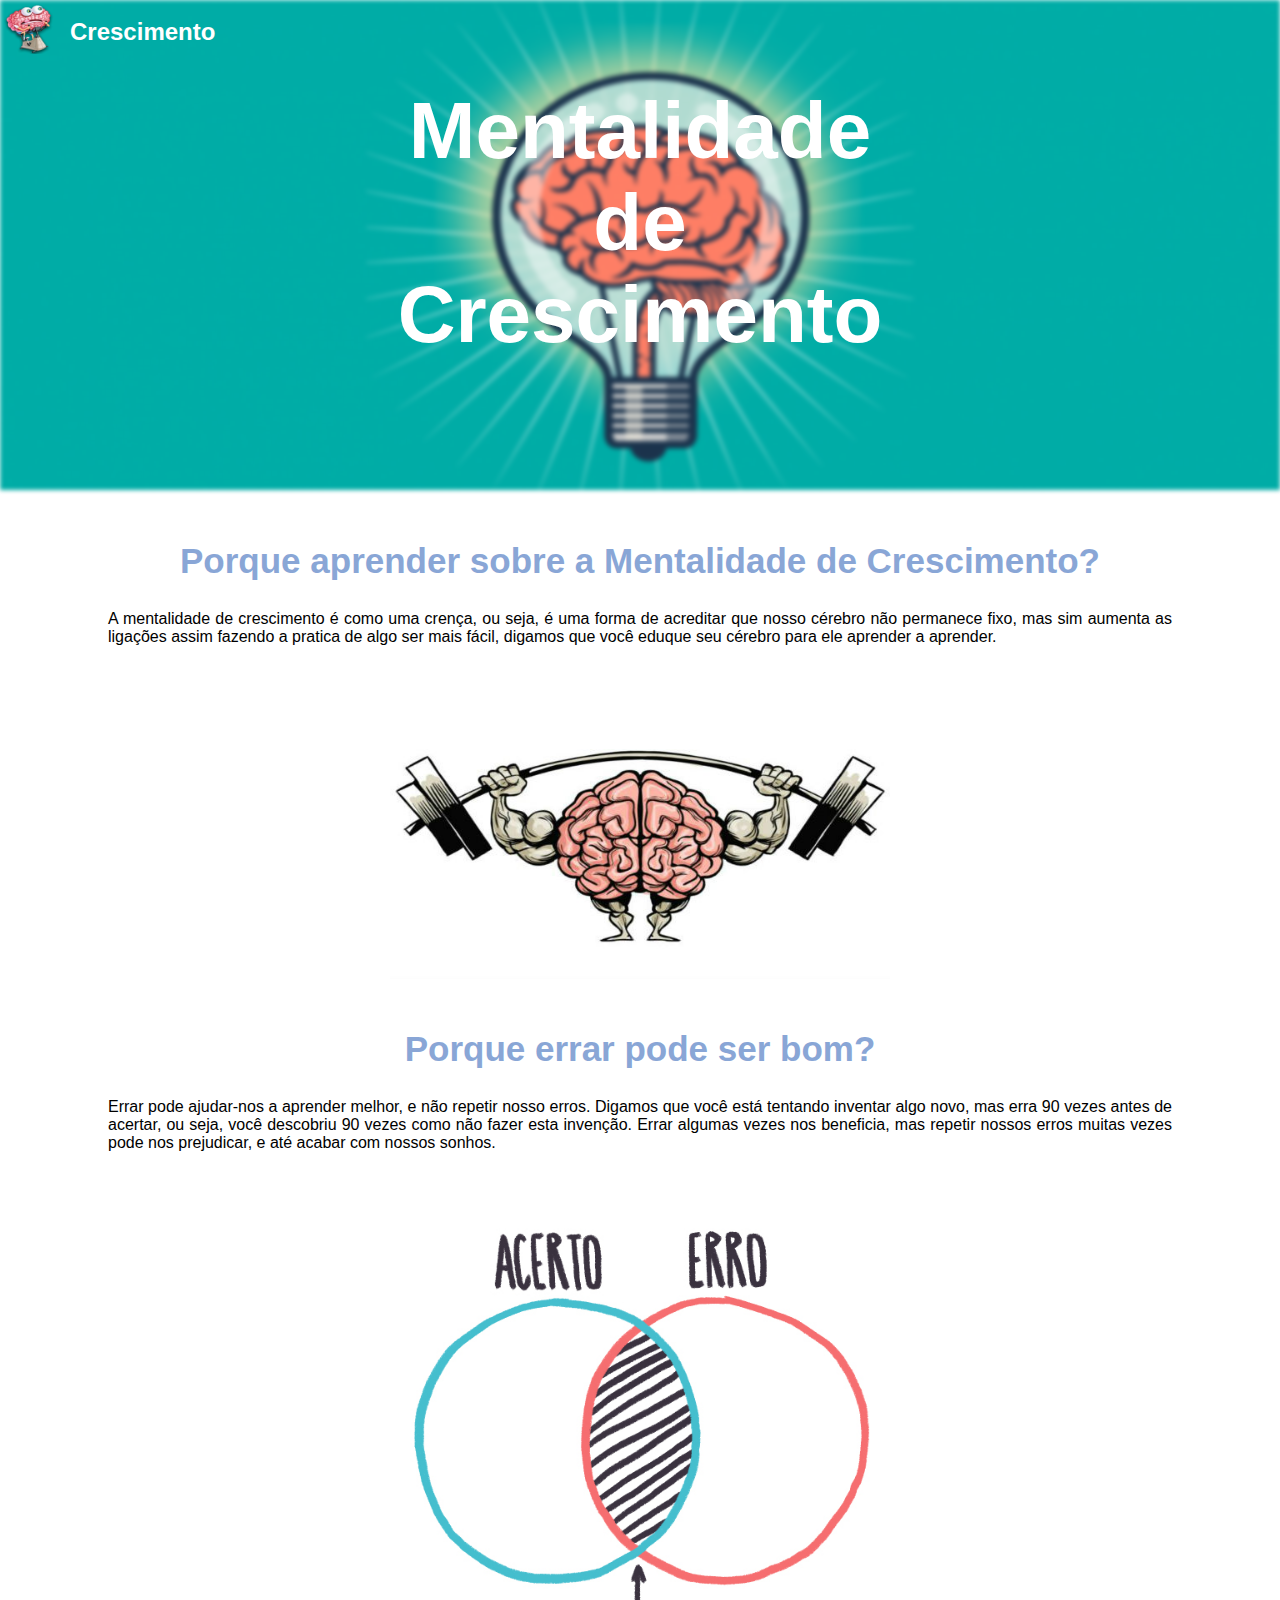
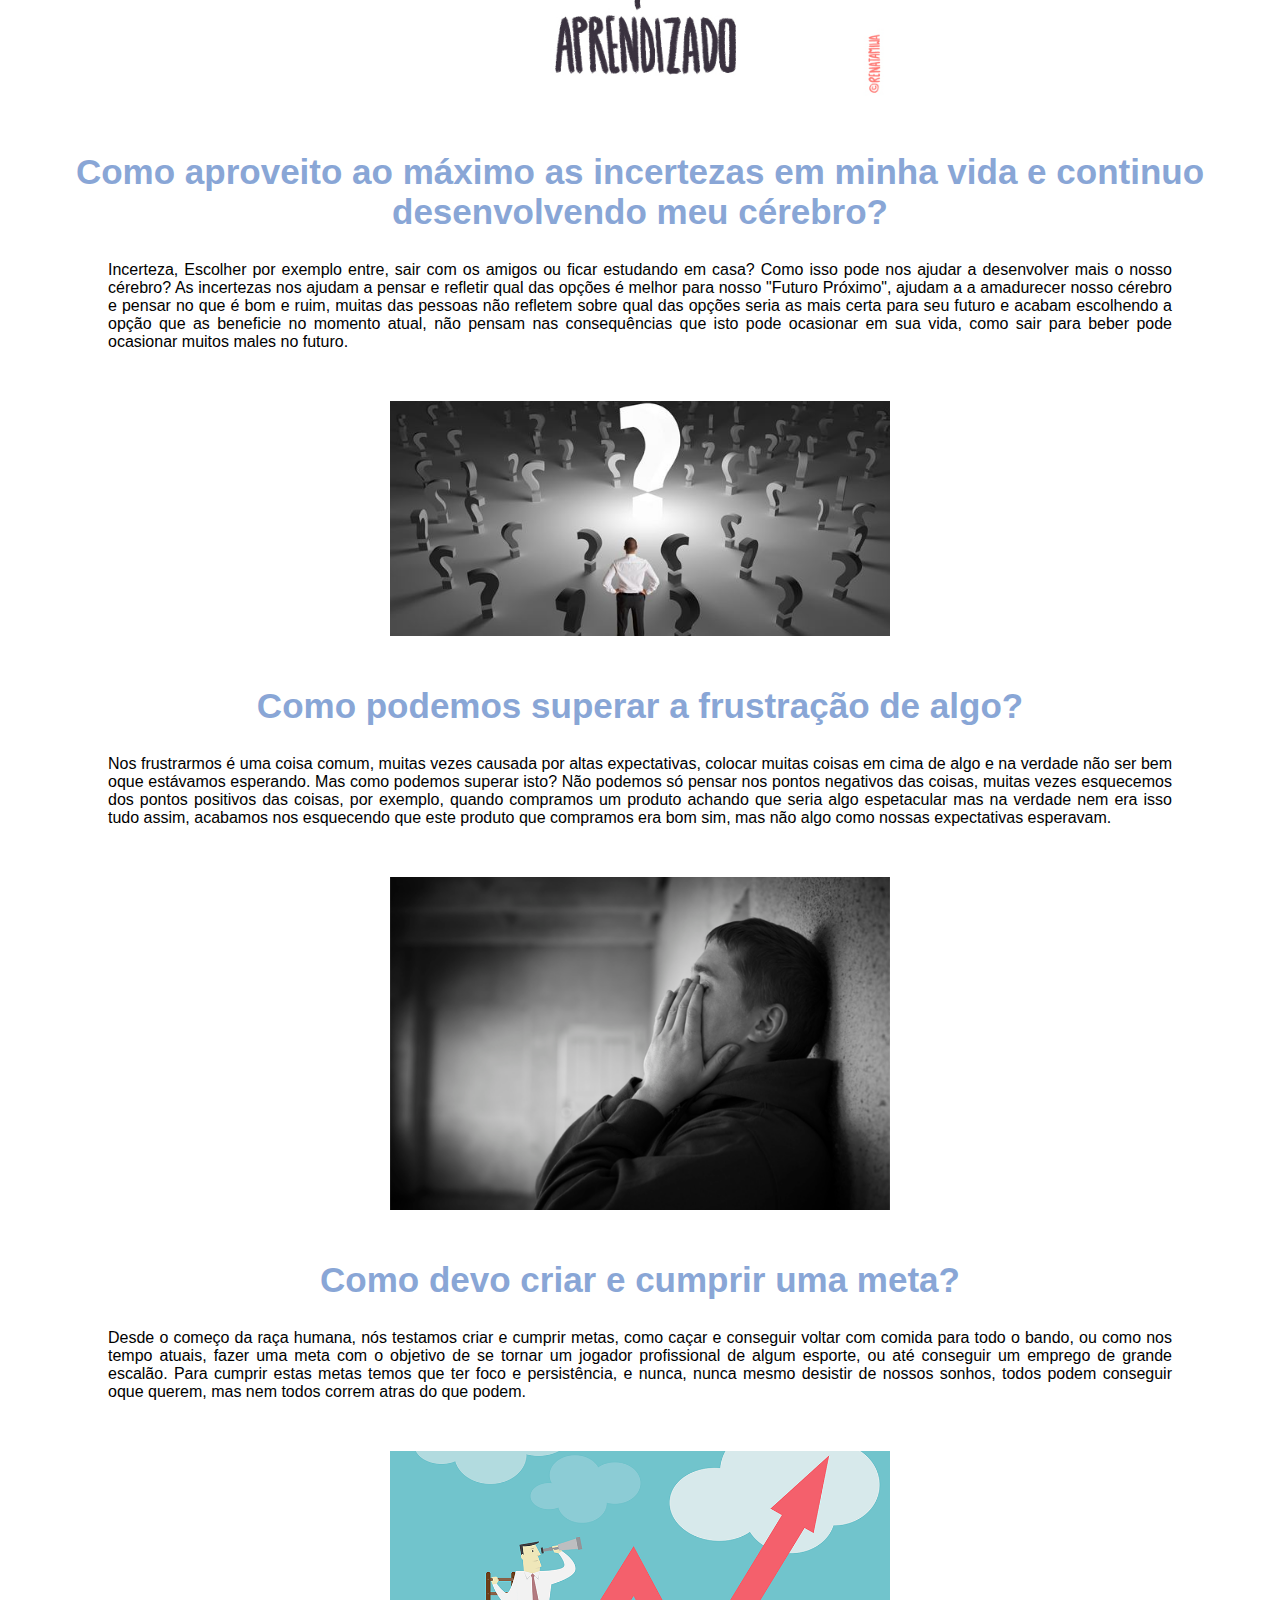
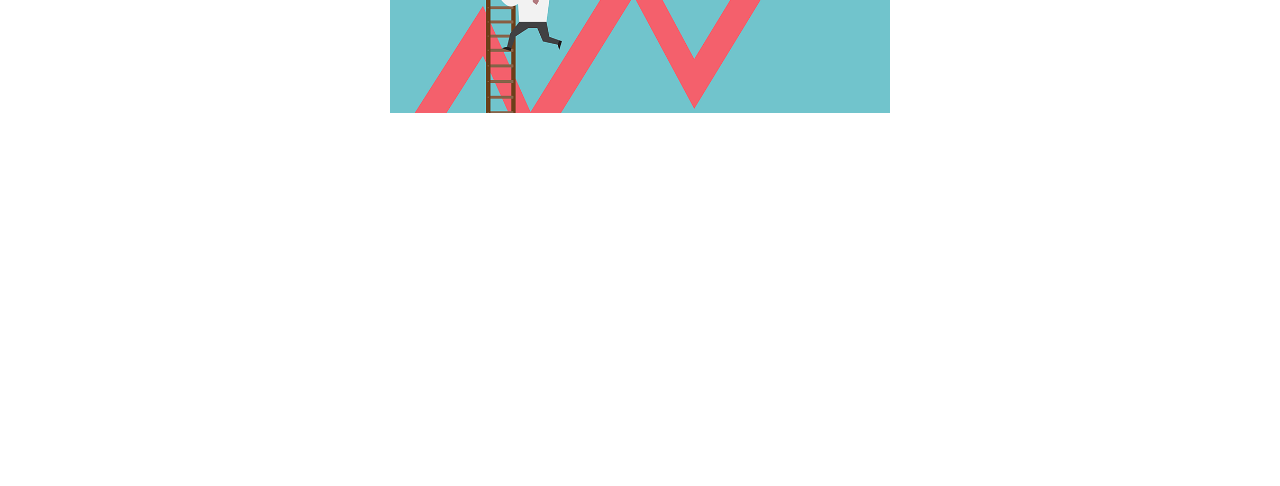
<file: index.html>
<!DOCTYPE html>
<html lang="pt-BR">
<head>
	<meta charset="utf-8">
	<title>Aula Khan Academy</title>
	<link rel="stylesheet" type="text/css" href="css/estilo.css">
</head>
<body>

	<img id="icon" src="imagens/malhando.png" alt="Cerebro Andando de Bicicleta">
	<p id="ladoicon">Crescimento</p>

	<img class="fundo" src="imagens/fatos.png" alt="fatos">

	<div class="titulo">
	<h1>Mentalidade<br>de<br>Crescimento</h1>
	</div>

	<h2 class="margentop">Porque aprender sobre a Mentalidade de Crescimento?</h2>
	<p>A mentalidade de crescimento é como uma crença, ou seja, é uma forma de acreditar que nosso cérebro não permanece fixo, mas sim aumenta as ligações assim fazendo a pratica de algo ser mais fácil, digamos que você eduque seu cérebro para ele aprender a aprender.</p>
	<img class="img1" src="imagens/cerebro.jpg" alt="cerebro malhando">

	<h2>Porque errar pode ser bom?</h2>
	<p>Errar pode ajudar-nos a aprender melhor, e não repetir nosso erros. Digamos que você está tentando inventar algo novo, mas erra 90 vezes antes de acertar, ou seja, você descobriu 90 vezes como não fazer esta invenção. Errar algumas vezes nos beneficia, mas repetir nossos erros muitas vezes pode nos prejudicar, e até acabar com nossos sonhos.</p>
	<img class="img1" src="imagens/errar.jpg">

	<h2>Como aproveito ao máximo as incertezas em minha vida e continuo desenvolvendo meu cérebro?</h2>
	<p>Incerteza, Escolher por exemplo entre, sair com os amigos ou ficar estudando em casa? Como isso pode nos ajudar a desenvolver mais o nosso cérebro? As incertezas nos ajudam a pensar e refletir qual das opções é melhor para nosso "Futuro Próximo", ajudam a a amadurecer nosso cérebro e pensar no que é bom e ruim, muitas das pessoas não refletem sobre qual das opções seria as mais certa para seu futuro e acabam escolhendo a opção que as beneficie no momento atual, não pensam nas consequências que isto pode ocasionar em sua vida, como sair para beber pode ocasionar muitos males no futuro.</p>
	<img class="img1" src="imagens/incerteza.jpg">

	<h2>Como podemos superar a frustração de algo?</h2>
	<p>Nos frustrarmos é uma coisa comum, muitas vezes causada por altas expectativas, colocar muitas coisas em cima de algo e na verdade não ser bem oque estávamos esperando. Mas como podemos superar isto? Não podemos só pensar nos pontos negativos das coisas, muitas vezes esquecemos dos pontos positivos das coisas, por exemplo, quando compramos um produto achando que seria algo espetacular mas na verdade nem era isso tudo assim, acabamos nos esquecendo que este produto que compramos era bom sim, mas não algo como nossas expectativas esperavam.</p>
	<img class="img1" src="imagens/frustracao.png" alt="pessoa frustrada">

	<h2>Como devo criar e cumprir uma meta?</h2>
	<p>Desde o começo da raça humana, nós testamos criar e cumprir metas, como caçar e conseguir voltar com comida para todo o bando, ou como nos tempo atuais, fazer uma meta com o objetivo de se tornar um jogador profissional de algum esporte, ou até conseguir um emprego de grande escalão. Para cumprir estas metas temos que ter foco e persistência, e nunca, nunca mesmo desistir de nossos sonhos, todos podem conseguir oque querem, mas nem todos correm atras do que podem.</p>
	<img class="img1" src="imagens/metas.png" alt="averiguando as metas">

	<iframe width="560" height="315" src="https://www.youtube.com/embed/izpCTPduvvE" frameborder="0" allow="accelerometer; autoplay; encrypted-media; gyroscope; picture-in-picture" allowfullscreen></iframe>

</body>
</html>
</file>
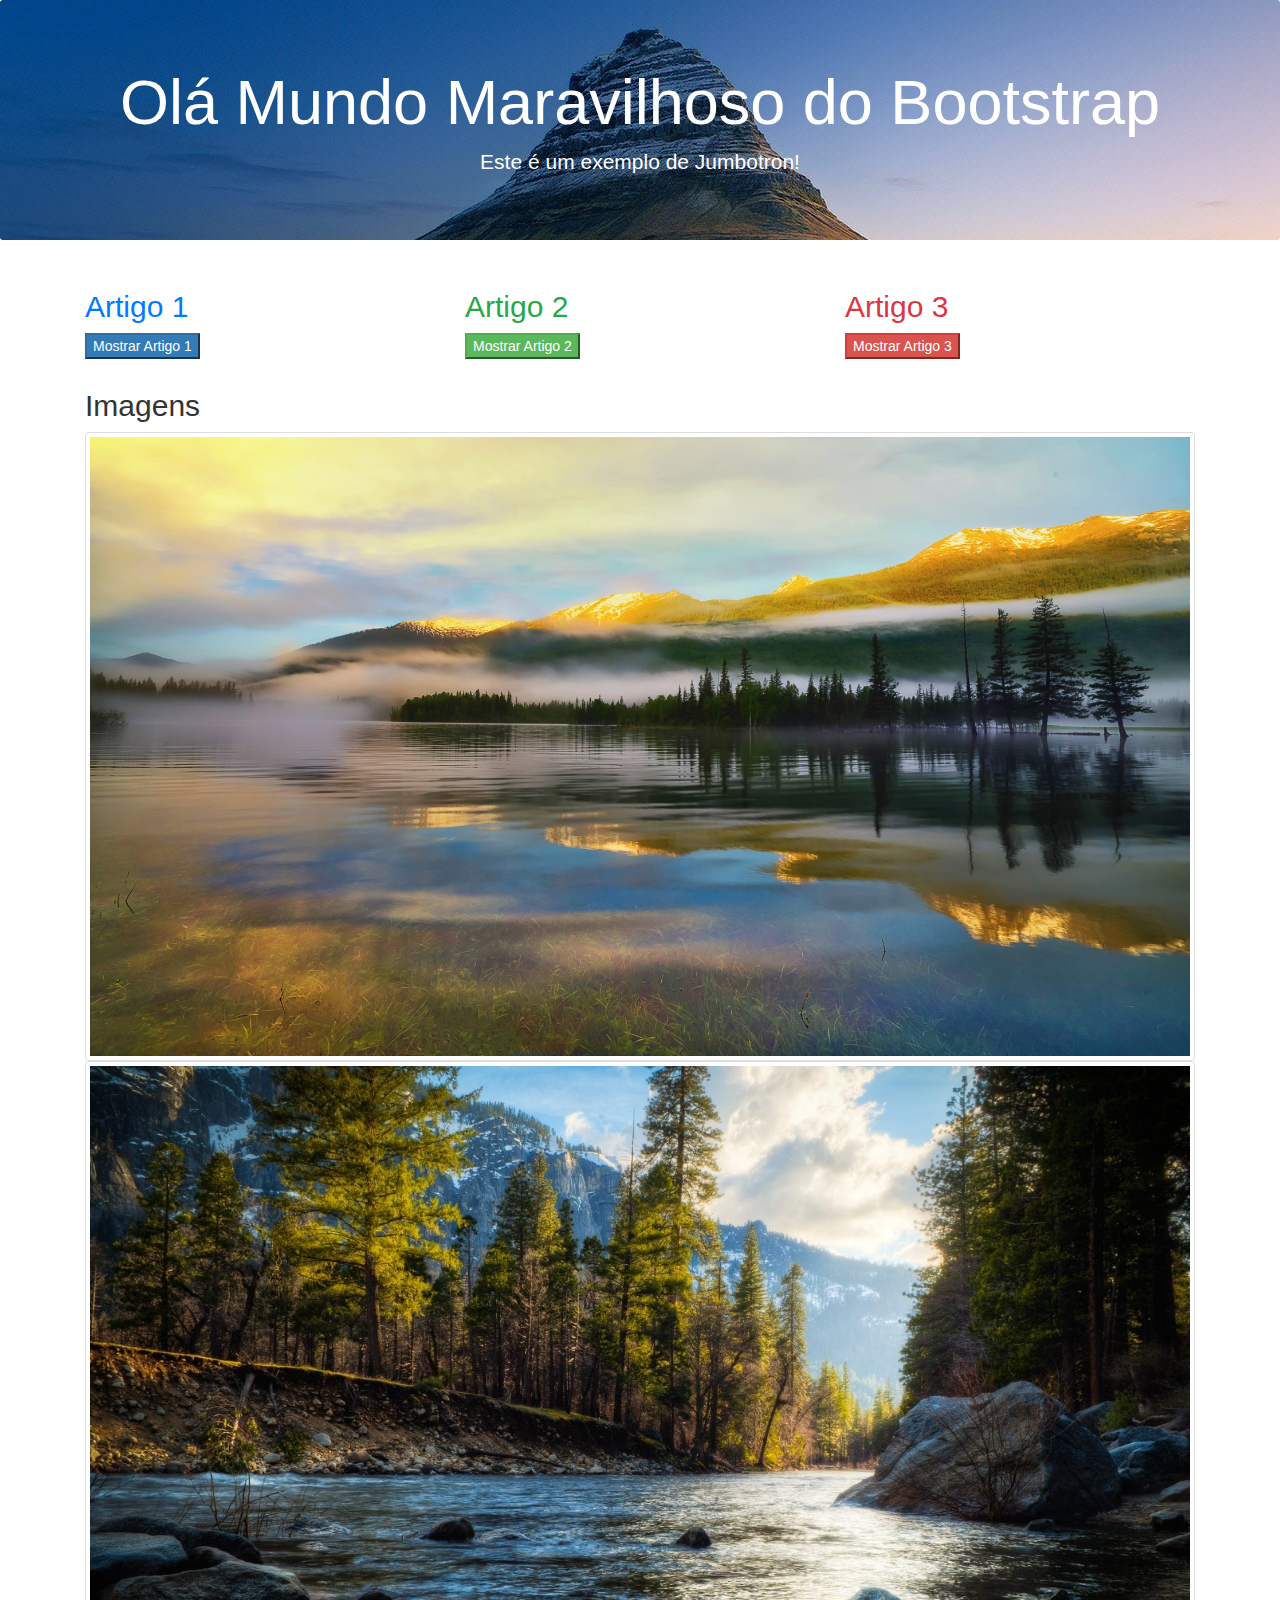
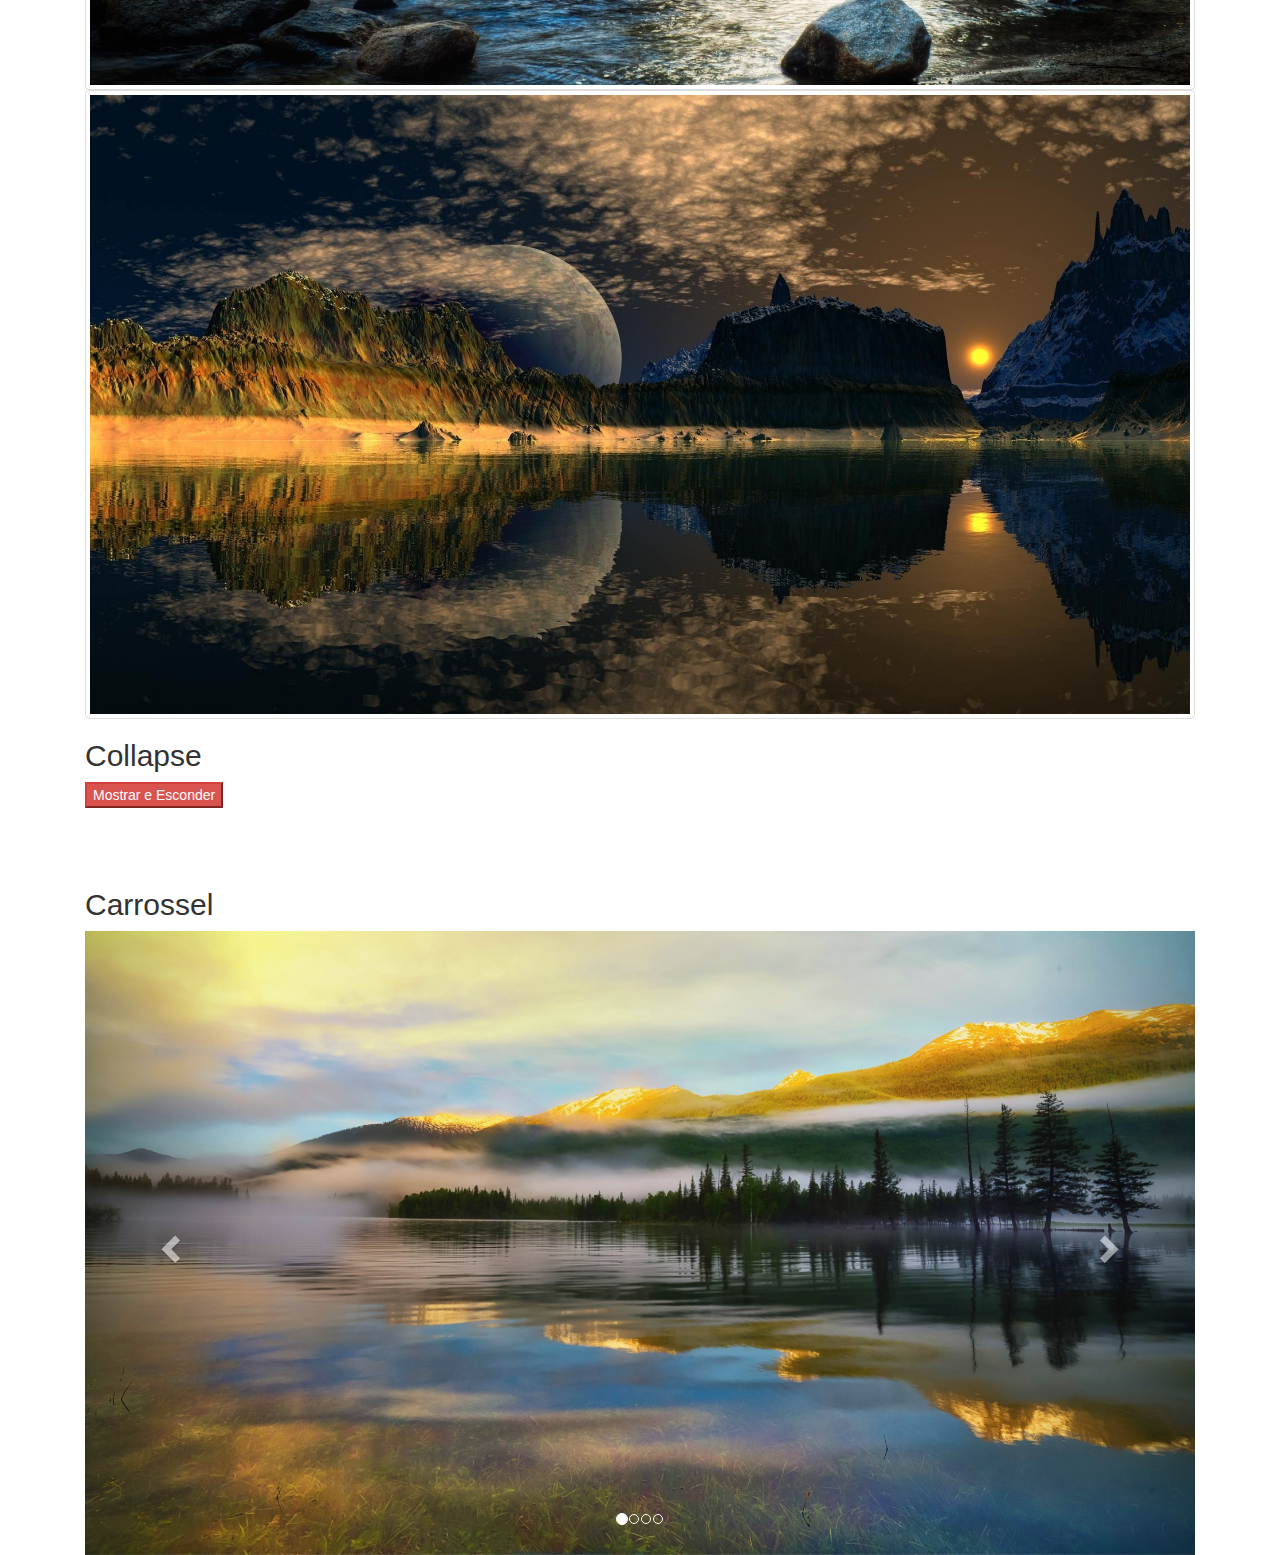
<file: bootartigos/index.html>
<!DOCTYPE html>
<html lang="pt-br">
<head>
	<meta charset="utf-8">
	<meta name="viewport" content="width=device-width, initial-scale=1">
	<title>Resumo Bootstrap</title>
	<!-- Favicon -->
	<link rel="icon" href="imagens/favicon-16x16.png" sizes="16x16" type="image/png">
	<!-- CSS Bootstrap -->
	<link rel="stylesheet" type="text/css" href="css/bootstrap.min.css">
	<link rel="stylesheet" href="https://maxcdn.bootstrapcdn.com/bootstrap/3.4.0/css/bootstrap.min.css">
</head>
<body>
	<!-- Cabeçalho -->
	<header class="jumbotron text-center" style="background: url(imagens/img4.jpg); background-attachment: fixed; color: White;">
	 	<h1>Olá Mundo Maravilhoso do Bootstrap</h1>
	 	<p>Este é um exemplo de Jumbotron!</p>
	</header>

	<!-- Conteúdo Principal -->
	<main class="container">
		<section class="row"><!-- Linha -->
			<article class="col"><!-- Coluna 1 -->
				<h2 class="text-primary">Artigo 1</h2>
				<button data-toggle="collapse" data-target="#art1" class="btn-primary">Mostrar Artigo 1</button>
				<p> </p>
				<div id="art1" class="collapse">
				<p class="bg-primary">Este é o artigo Um!</p>
				<img src="imagens/img1.jpg" class="img-thumbnail">
				</div>
			</article>
			<article class="col"><!-- Coluna 2 -->
				<h2 class="text-success">Artigo 2</h2>
				<button data-toggle="collapse" data-target="#art2" class="btn-success">Mostrar Artigo 2</button>	
				<p> </p>
				<div id="art2" class="collapse">
				<p class="bg-success">Este é o artigo Dois!</p>
				<img src="imagens/img3.jpg" class="img-thumbnail">
				</div>
			</article>
			<article class="col"><!-- Coluna 3 -->
				<h2 class="text-danger">Artigo 3</h2>
				<button data-toggle="collapse" data-target="#art3" class="btn-danger">Mostrar Artigo 3</button>
				<p> </p>
				<div id="art3" class="collapse">
				<p class="bg-danger">Este é o artigo Três!</p>
				<img src="imagens/img2.jpg" class="img-thumbnail">
				</div>
			</article>
		</section>
		<section>
			<h2>Imagens</h2>
			<img src="imagens/img1.jpg" class="img-thumbnail">
			<img src="imagens/img3.jpg" class="img-thumbnail">
			<img src="imagens/img2.jpg" class="img-thumbnail">
		</section>
		<section>
			<h2>Collapse</h2>
			<button data-toggle="collapse" data-target="#dracarys" class="btn-danger">Mostrar e Esconder</button>
			<div id="dracarys" class="collapse" >Este texto aparece e desaparece!</div>
			<br>
			<br>
			<br>
			<br>
		</section>
		
			<h2>Carrossel</h2>
			<div id="myCarousel" class="carousel slide" data-ride="carousel">
  <!-- Indicators -->
  <ol class="carousel-indicators">
    <li data-target="#myCarousel" data-slide-to="0" class="active"></li>
    <li data-target="#myCarousel" data-slide-to="1"></li>
    <li data-target="#myCarousel" data-slide-to="2"></li>
    <li data-target="#myCarousel" data-slide-to="3"></li>
  </ol>

  <!-- Wrapper for slides -->
	<div class="carousel-inner">
	   	<div class="item active">
	      <img src="imagens/img1.jpg">
	    </div>

	    <div class="item">
	      <img src="imagens/img4.jpg">
	    </div>

	    <div class="item">
	      <img src="imagens/img2.jpg">
	    </div>

	    <div class="item">
	      <img src="imagens/img3.jpg">
	    </div>
	  </div>

	  <!-- Left and right controls -->
	  <a class="left carousel-control" href="#myCarousel" data-slide="prev">
	    <span class="glyphicon glyphicon-chevron-left"></span>
	    <span class="sr-only">Previous</span>
	  </a>
	  <a class="right carousel-control" href="#myCarousel" data-slide="next">
	    <span class="glyphicon glyphicon-chevron-right"></span>
	    <span class="sr-only">Next</span>
	  </a>
	</div>	
		
	</main>



<!-- Javascript para o Bootstrap -->
<script src="https://ajax.googleapis.com/ajax/libs/jquery/3.4.0/jquery.min.js"></script>
<script src="https://maxcdn.bootstrapcdn.com/bootstrap/3.4.0/js/bootstrap.min.js"></script>

</body>
</html>
</file>
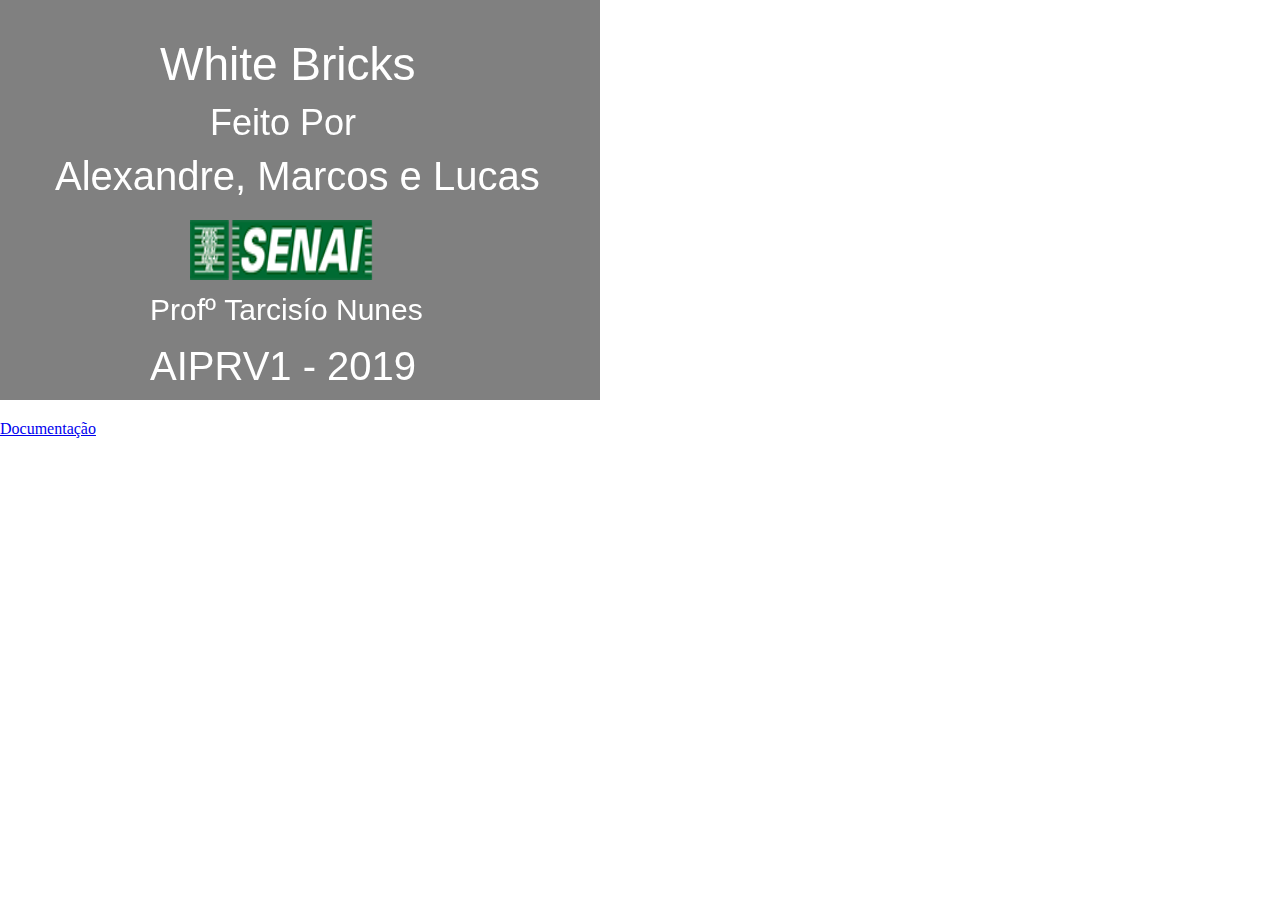
<file: bricks/index.html>
<!DOCTYPE html><html><head>
    <script src="p5.js"></script>
    <script src="p5.dom.min.js"></script>
    <script src="p5.sound.min.js"></script>
    <link rel="stylesheet" type="text/css" href="style.css">
    <meta charset="utf-8">
    <script src="p5.sound.js"></script>

  </head>
  <body>
    
    <script src="sketch.js"></script>
    <script src="p5.collide2d.min.js"></script>
    <script src="colisao.js"></script>
    <script src="chamaVariavel.js"></script>
    <script src="atores.js"></script>
    <script src="movimento.js"></script>
    <script src="ganhador.js"></script>
    <script src="perdedor.js"></script>
    <script src="preload.js"></script>
    <script src="telaInicial.js"></script>
    <script src="jogar.js"></script>
    <script src="musicaFundos.js"></script>
    
    <main>
    <a href="docs.html">Documentação</a>
    </main>

    
  

</body></html>
</file>
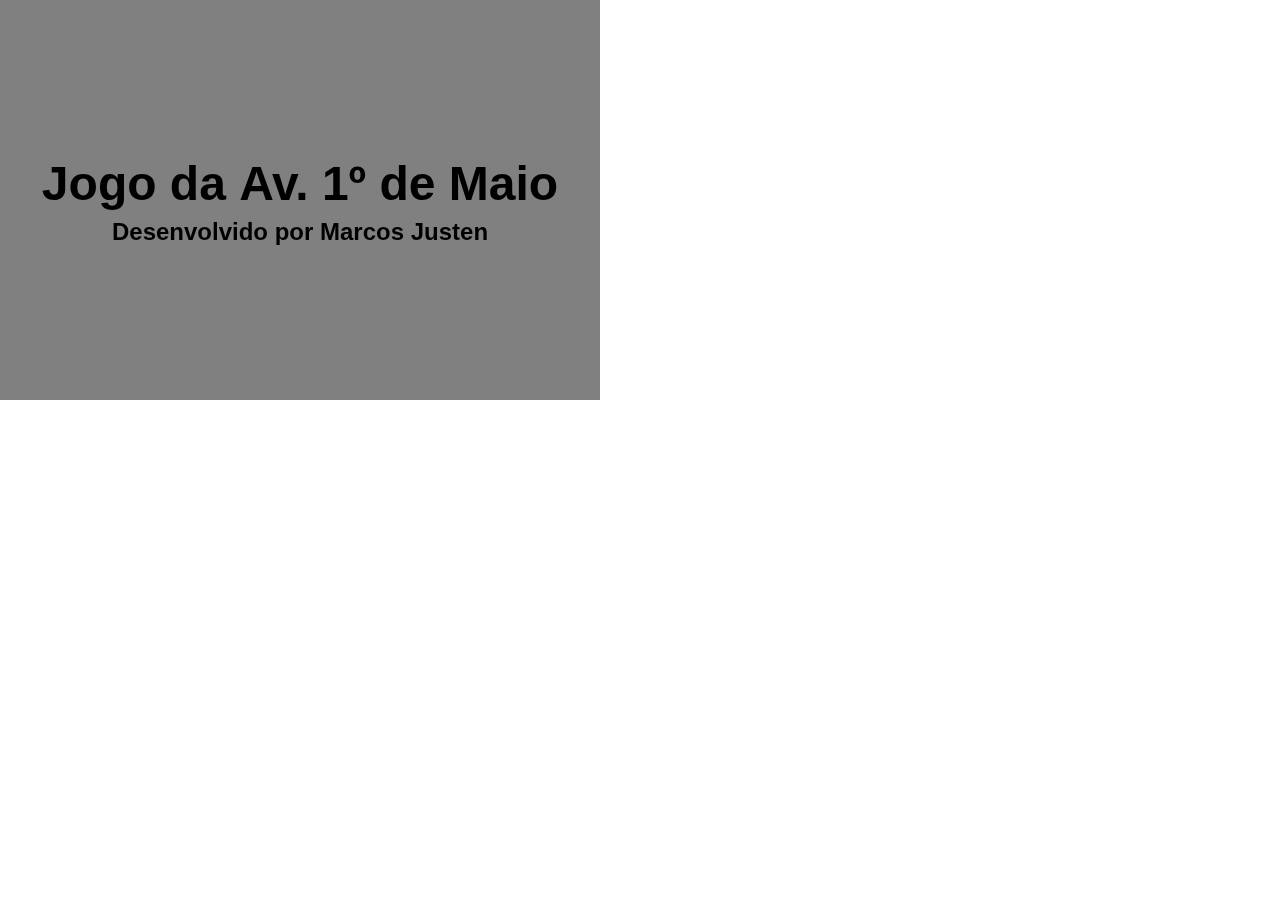
<file: freeway/index.html>
<!DOCTYPE html><html><head>
    
    <script src="p5.js"></script>
    <script src="p5.dom.min.js"></script>
    <script src="p5.sound.min.js"></script>
    <link rel="stylesheet" type="text/css" href="style.css">
    <meta charset="utf-8">
    
  </head>
  <body>
    
    <script src="sketch.js"></script>
    <script src="carregarArquivos.js"></script>
    <script src="p5.collide2d.js"></script>
    <script src="atores.js"></script>
    <script src="carros.js"></script>
    <script src="colisao.js"></script>
    <script src="placar.js"></script>
    <script src="jogar.js"></script>
    <script src="vencedor.js"></script>
    
  

</body></html>
</file>
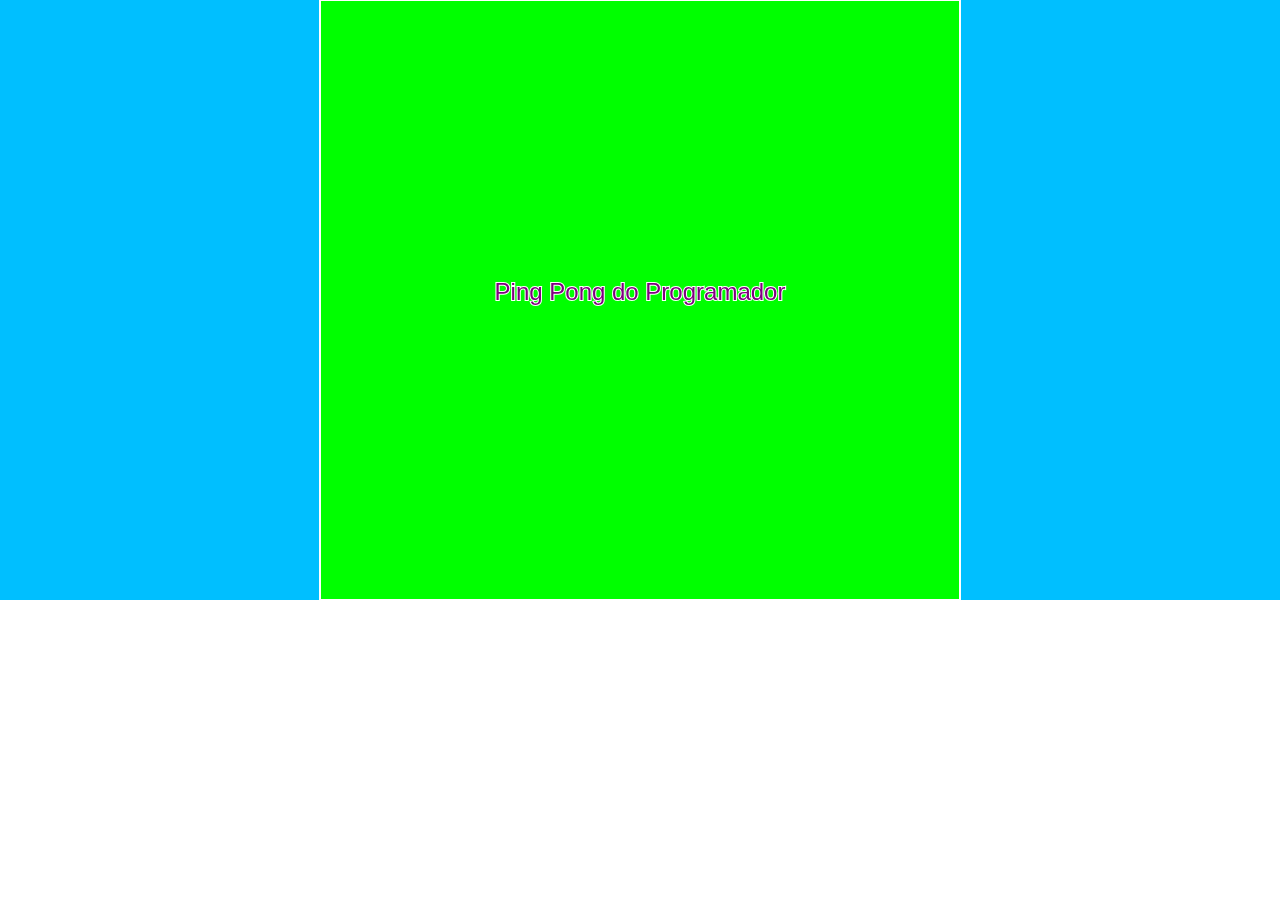
<file: pong/index.html>
<!DOCTYPE html><html><head>
    <script src="p5.js"></script>
    <script src="p5.dom.min.js"></script>
    <script src="p5.sound.min.js"></script>
    <script src="p5.collide2d.js"></script>
    <link rel="stylesheet" type="text/css" href="style.css">
    <meta charset="utf-8">

  </head>
  <body>
    <script src="sketch.js"></script>
  

</body></html>
</file>
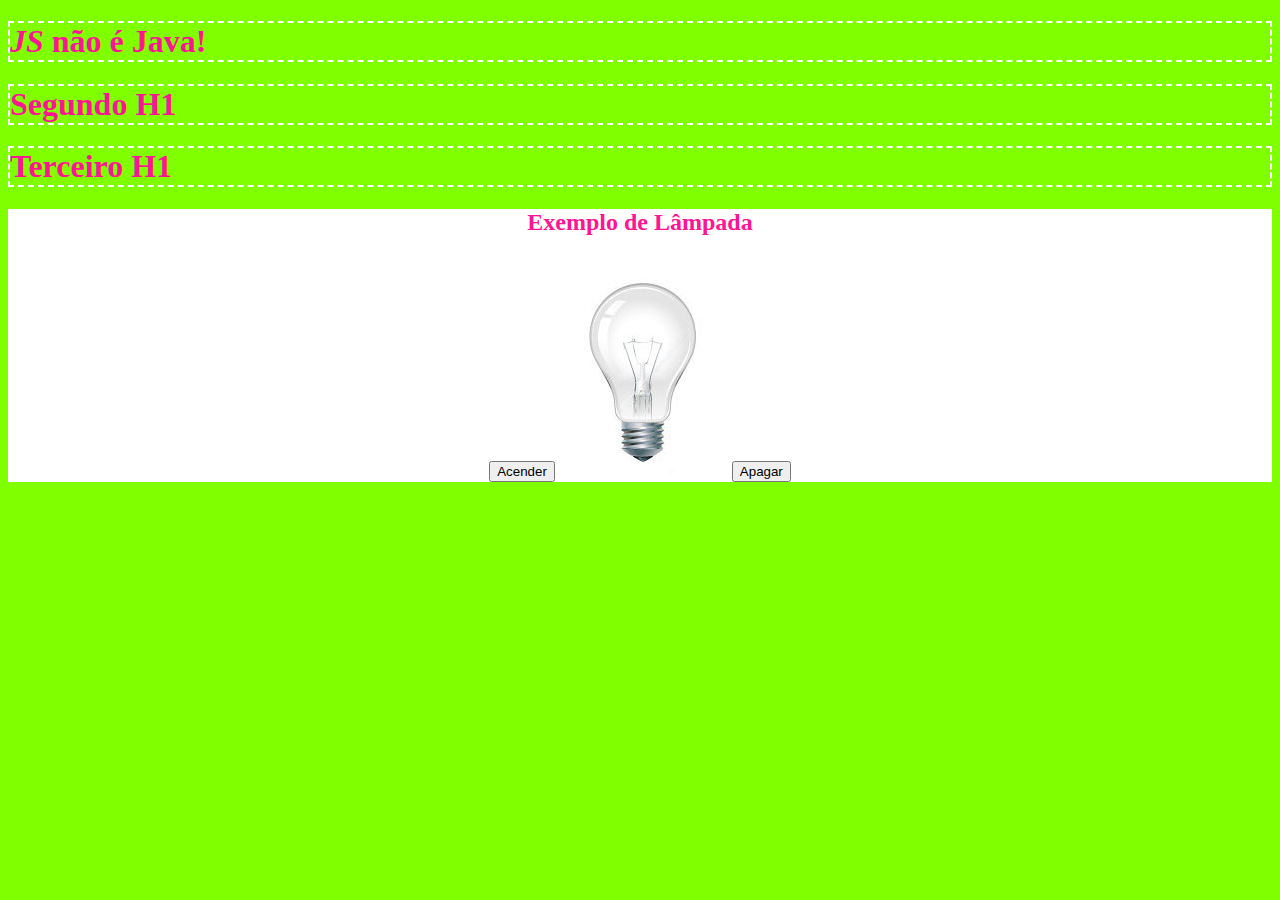
<file: aulaJS/aula01_lampada.html>
<!DOCTYPE html>
<html lang="pt-br">
<head>
    <meta charset="UTF-8">
    <meta name="viewport" content="width=device-width, initial-scale=1.0">
    <meta http-equiv="X-UA-Compatible" content="ie=edge">
    <title>Hello JavaScript World</title>

    <style>
    
        body{
            background-color:chartreuse;
            color:deeppink;
        }

    </style>

</head>
<body>

    <script>
        // Comentário de uma linha
        /* Comentário de Multiplas linhas
         *  O comando abaixo só é visto no cosole
         *  do navegador
         */
        console.log("Alo Ha Mundo JavaScript");

        // Abre uma janela e exibe o conteúdo
        //alert("Saudades do Sublime!");

        // Garante que só será executado após carregar todos
        // elementos HTML
        window.onload = function(){
            document.querySelector("h1").textContent = "JS é massa";

            //Elemento HTML em uma variável Javascript
            var paçoca = document.querySelector("h1");
            paçoca.innerHTML = "<em>JS</em> não é Java!";
            paçoca.style = "font-size: 50px; \
                        color: deepSkyBlue;";//Saudades

            // Váriavel moderna local
            let h1_2 = document.querySelector(".segundoH1");
            let h1_3 = document.querySelector("#terceiroH1");

            h1_2.style = "font-size: 10px";
            h1_3.style = "text-shadow: 3px 3px 5px black";
            let h_uns = document.querySelectorAll("h1");
            for(let i=0; i < h_uns.length; i++)
            h_uns[i].style = "border: 2px dashed white";
        }

        // JS Variable
        // https://www.w3schools.com/js/exercise_js.asp?filename=exercise_js_variables1
        var carName = "Volvo";
    </script>

    <h1>Introdução á Linguagem JavaScript</h1>
    <h1 class="segundoH1">Segundo H1</h1>
    <h1 id="terceiroH1">Terceiro H1</h1>

    <div style="text-align:center; background-color: white">
        <h2>Exemplo de Lâmpada</h2>
        <button onclick="document.querySelector('#lampada').src='aceso.jpg'">Acender</button>
        <img src="apagada.jpg" id="lampada" onmouseover="acender()" onmouseout="apagar()">
        <button onclick="document.querySelector('#lampada').src='apagada.jpg'">Apagar</button>
    </div>

    <script>
            let lâmpada = document.querySelector("#lampada");
            function acender(){lâmpada.src = "aceso.jpg"}
            function apagar(){lâmpada.src = "apagada.jpg"}
    </script>
    
</body>
</html>
</file>
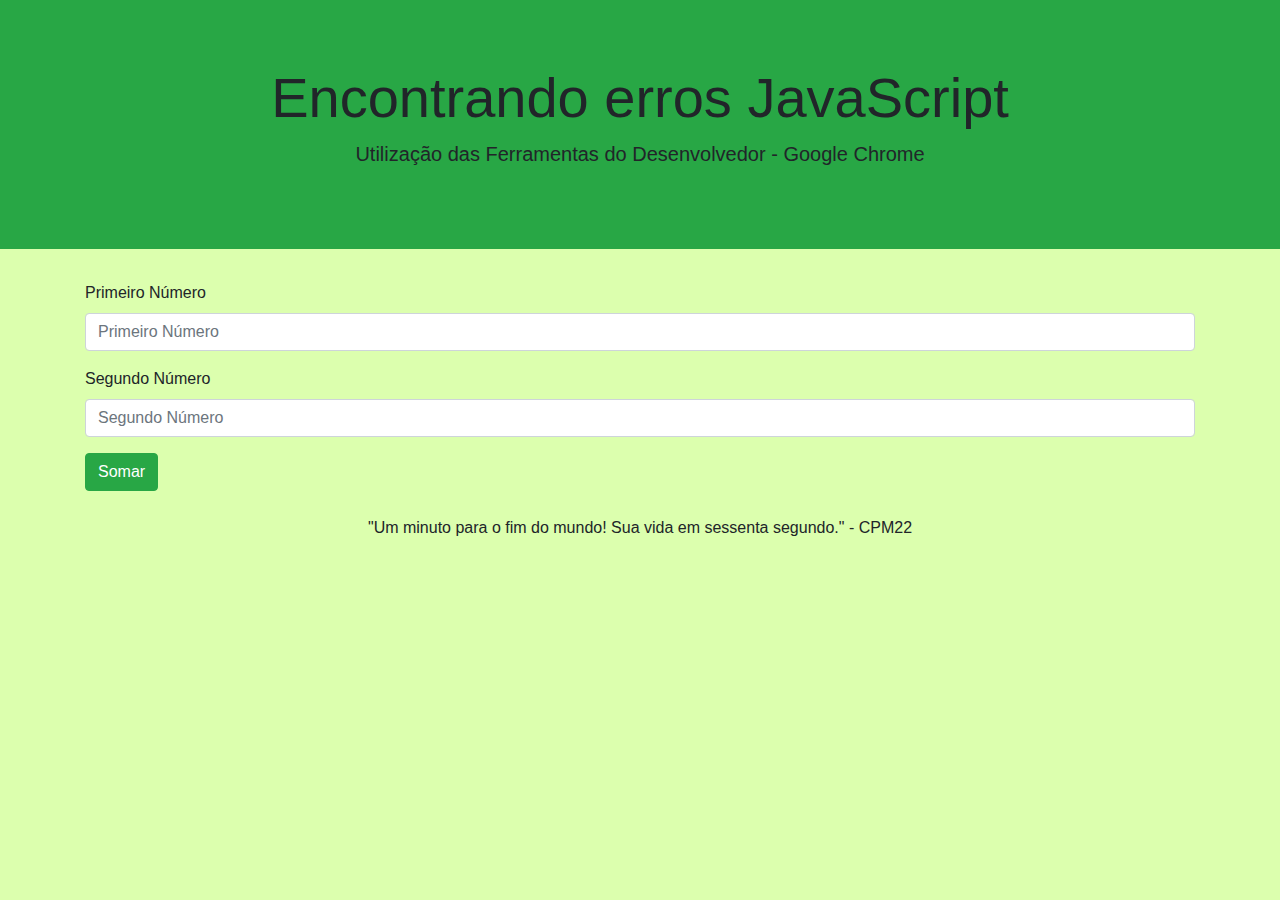
<file: aulaJS/aula02_debugger.html>
<!doctype html>
<html lang="pt-br">
  <head>
    <!-- Required meta tags -->
    <meta charset="utf-8">
    <meta name="viewport" content="width=device-width, initial-scale=1, shrink-to-fit=no">


    <title>Aula02 - Depuração de Código JS</title>
  </head>
  <body>
    
    <div class="jumbotron jumbotron-fluid text-center bg-success">
        <div class="container">
          <h1 class="display-4">Encontrando erros JavaScript</h1>
          <p class="lead">Utilização das Ferramentas do Desenvolvedor - Google Chrome</p>
        </div>
      </div>

      <main class="container">
      <div class="form-group">
        <label for="exampleInputEmail1">Primeiro Número</label>
        <input type="email" class="form-control" id="num1" placeholder="Primeiro Número">
      </div>

      <div class="form-group">
        <label for="exampleInputEmail1">Segundo Número</label>
        <input type="email" class="form-control" id="num2" placeholder="Segundo Número">
      </div>

      <button type="submit" class="btn btn-success" id="btnSomar">Somar</button>

      <p class="resposta">
        "Um minuto para o fim do mundo!
         Sua vida em sessenta segundo."
                                - CPM22
      </p>

      </main>

    <!-- Optional JavaScript -->
    <!-- jQuery first, then Popper.js, then Bootstrap JS -->
    <script src="https://code.jquery.com/jquery-3.3.1.slim.min.js" integrity="sha384-q8i/X+965DzO0rT7abK41JStQIAqVgRVzpbzo5smXKp4YfRvH+8abtTE1Pi6jizo" crossorigin="anonymous"></script>
    <script src="https://cdnjs.cloudflare.com/ajax/libs/popper.js/1.14.7/umd/popper.min.js" integrity="sha384-UO2eT0CpHqdSJQ6hJty5KVphtPhzWj9WO1clHTMGa3JDZwrnQq4sF86dIHNDz0W1" crossorigin="anonymous"></script>
    <script src="https://stackpath.bootstrapcdn.com/bootstrap/4.3.1/js/bootstrap.min.js" integrity="sha384-JjSmVgyd0p3pXB1rRibZUAYoIIy6OrQ6VrjIEaFf/nJGzIxFDsf4x0xIM+B07jRM" crossorigin="anonymous"></script>

          <!-- Bootstrap CSS -->
    <link rel="stylesheet" href="https://stackpath.bootstrapcdn.com/bootstrap/4.3.1/css/bootstrap.min.css" integrity="sha384-ggOyR0iXCbMQv3Xipma34MD+dH/1fQ784/j6cY/iJTQUOhcWr7x9JvoRxT2MZw1T" crossorigin="anonymous">
    <link rel="stylesheet" href="estilo.css">
    <script src="debugger.js"></script>

  </body>
</html>
</file>
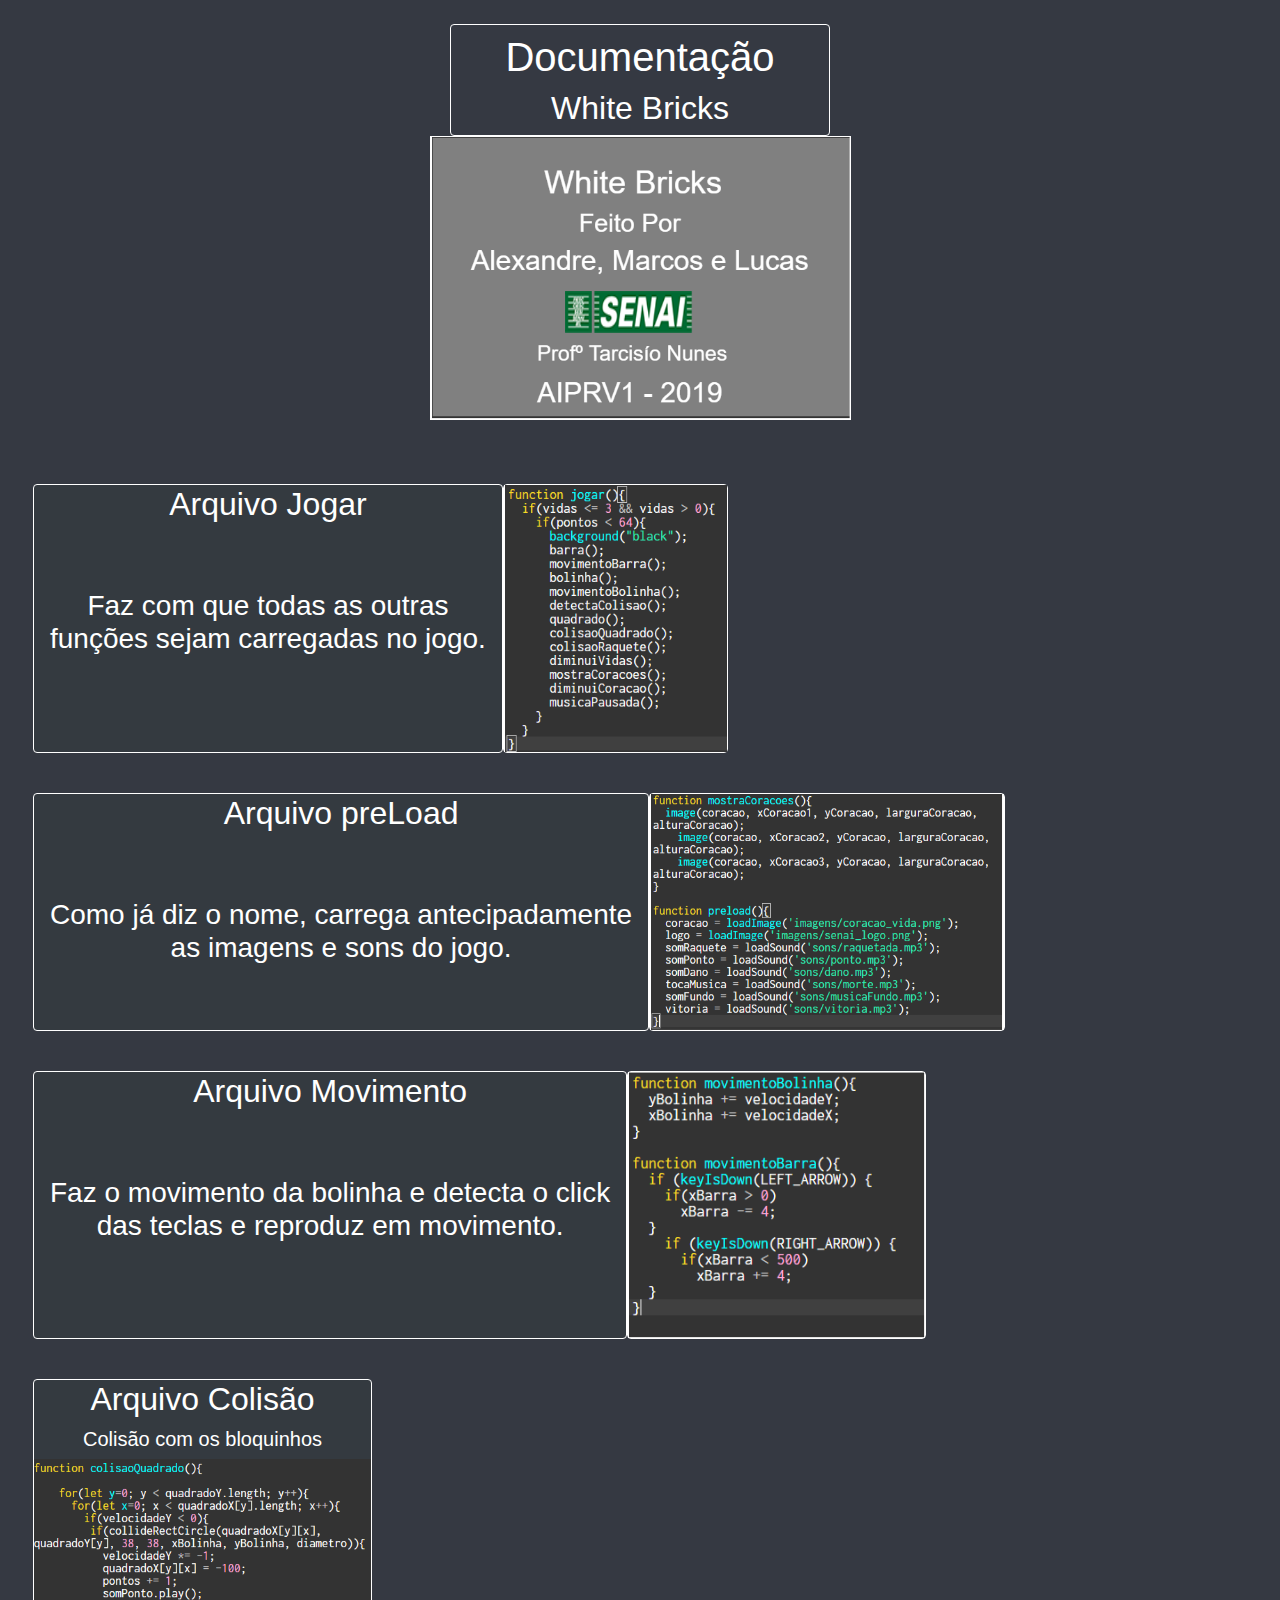
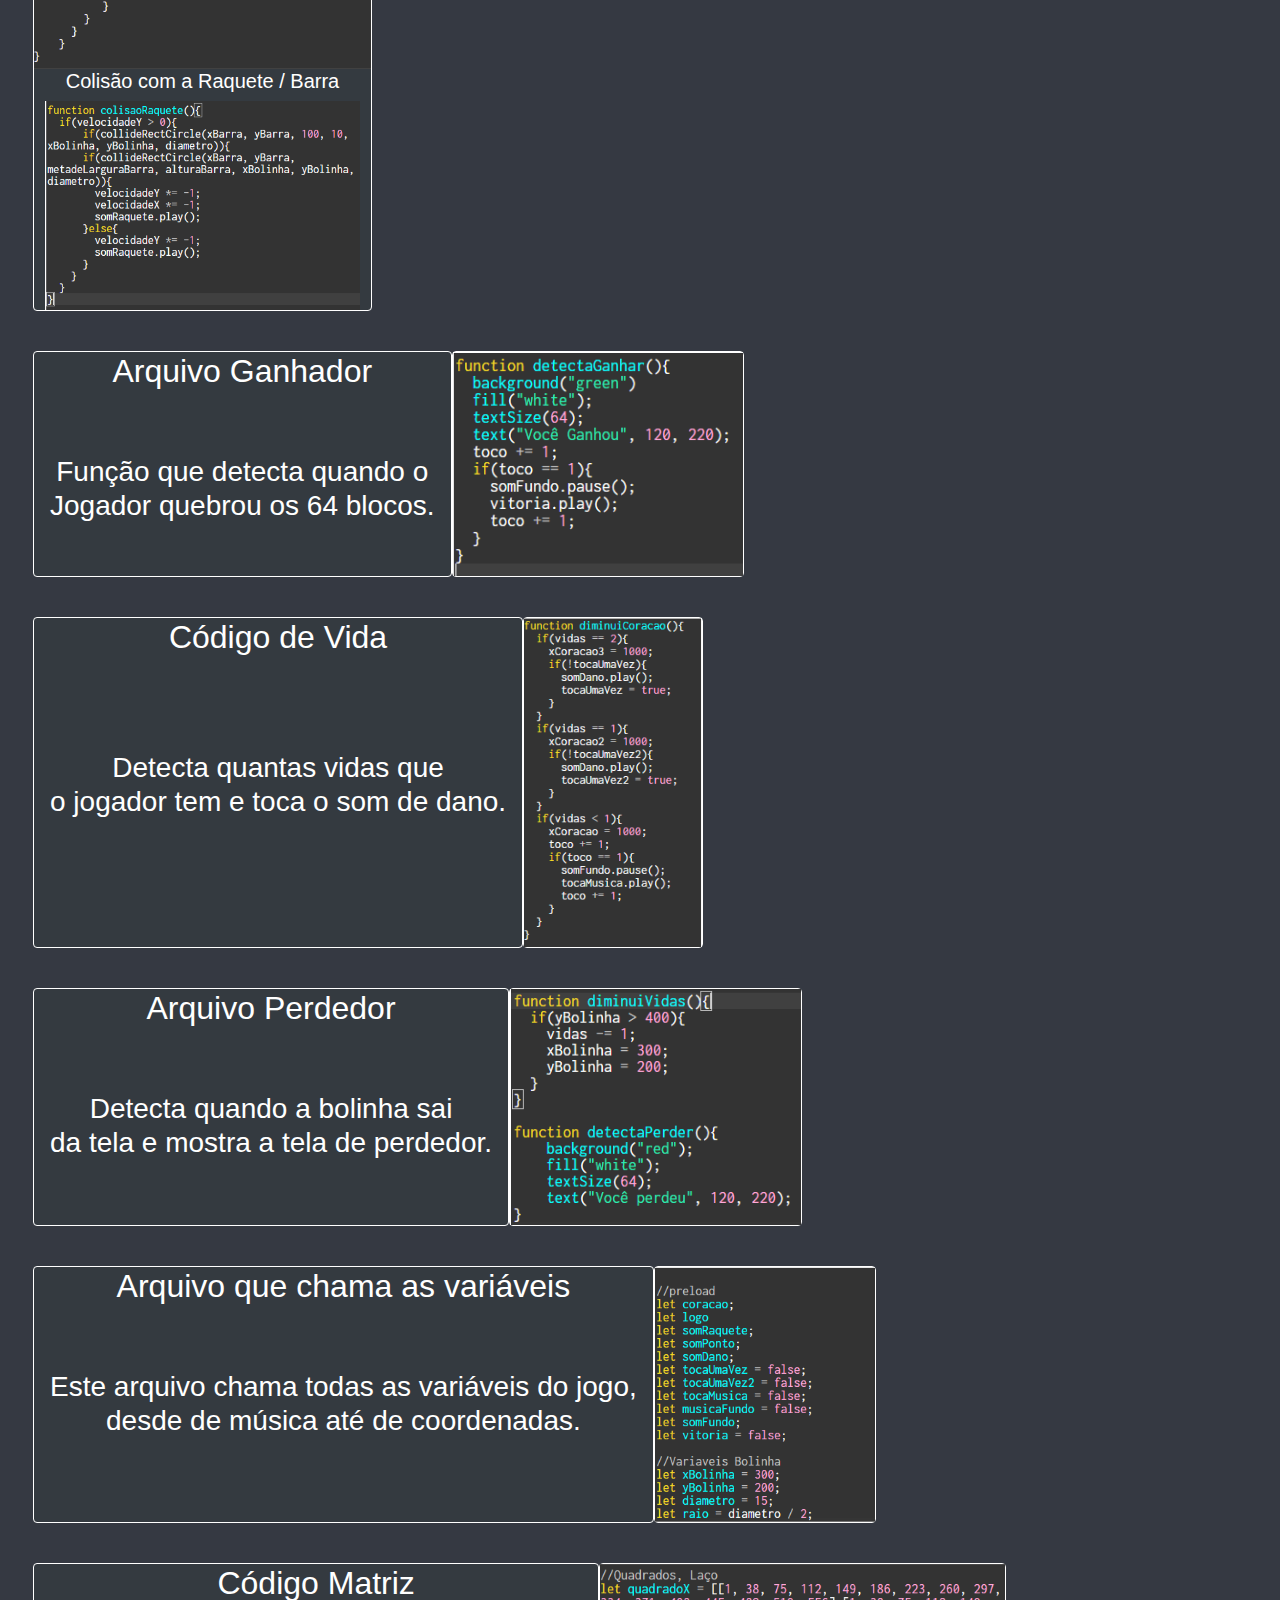
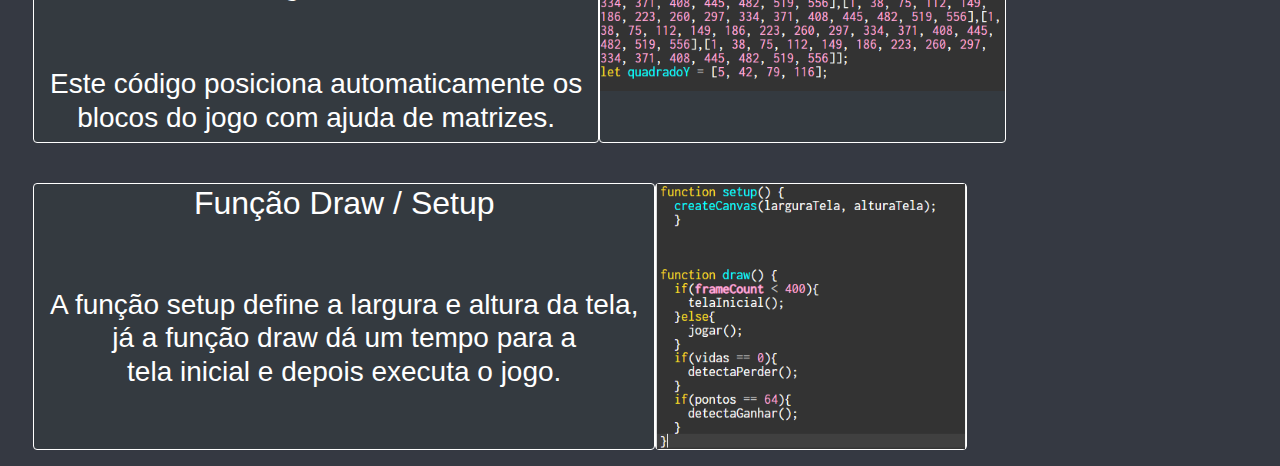
<file: bricks/docs.html>
<!doctype html>
<html lang="pt-br">
  <head>
    <!-- Required meta tags -->
    <meta charset="utf-8">
    <meta name="viewport" content="width=device-width, initial-scale=1, shrink-to-fit=no">


    <!-- Bootstrap CSS -->
    <link rel="stylesheet" href="https://stackpath.bootstrapcdn.com/bootstrap/4.3.1/css/bootstrap.min.css" integrity="sha384-ggOyR0iXCbMQv3Xipma34MD+dH/1fQ784/j6cY/iJTQUOhcWr7x9JvoRxT2MZw1T" crossorigin="anonymous">
    <style>
      body{
        background:#353942;
      }

      #div1{
        background-color:#353942;
      }

      .div2{
        border:1px solid white;
      }

      .h3a{
        margin-top:65px;
      }
      .h3b{
        margin-top:95px;
      }

    </style>

    <title>Documentação, Bricks</title>
  </head>
  <body>
    <main class="container mt-4">
     <!-- Conteúdo Principal --> 
 <section class="row mb-5">
            <div id="div1" class="col-lg-4 div2 offset-lg-4 rounded">
                <h1 class="text-center text-white mt-2">Documentação</h1>
                <h2 class="text-center text-white mt-2">White Bricks</h2>
            </div>
            <div class="mx-auto div2">
              <img src="imagens/tela_inicial.PNG" alt="tela inicial do jogo">
            </div>
        </section>
  </main>
  <section class="row mb-3 mt-4 text-center">
      <div class="ml-5 mt-3 div2 bg-dark rounded">
        <h2 class="text-white text-center ml-4 mr-4">Arquivo Jogar</h2>
        <h3 class="text-white ml-3 mr-3 h3a">Faz com que todas as outras<br> funções sejam carregadas no jogo.</h3>
      </div>
      <div class="float-right mt-3 div2 bg-dark rounded">
        <img src="imagens/1.PNG">
      </div>
  </section>
    <section class="row mb-3 mt-4 text-center">
      <div class="ml-5 mt-3 div2 bg-dark rounded">
        <h2 class="text-white text-center ml-4 mr-4">Arquivo preLoad</h2>
        <h3 class="text-white ml-3 mr-3 h3a">Como já diz o nome, carrega antecipadamente<br> as imagens e sons do jogo.</h3>
      </div>
      <div class="float-right mt-3 div2 bg-dark rounded">
        <img src="imagens/2.PNG">
      </div>
  </section>
    <section class="row mb-3 mt-4 text-center">
      <div class="ml-5 mt-3 div2 bg-dark rounded">
        <h2 class="text-white text-center ml-4 mr-4">Arquivo Movimento</h2>
        <h3 class="text-white ml-3 mr-3 h3a">Faz o movimento da bolinha e detecta o click<br> das teclas e reproduz em movimento.</h3>
      </div>
      <div class="float-right mt-3 div2 bg-dark rounded">
        <img src="imagens/3.png">
      </div>
  </section>
    <section class="row mb-3 mt-4 text-center">
      <div class="ml-5 mt-3 div2 bg-dark rounded">
        <h2 class="text-white text-center ml-4 mr-4">Arquivo Colisão</h2>
        <h5 class="text-white">Colisão com os bloquinhos</h5>
        <img src="imagens/4.png">
        <h5 class="text-white">Colisão com a Raquete / Barra</h5>
        <img src="imagens/5.png">
      </div>
  </section>
    <section class="row mb-3 mt-4 text-center">
      <div class="ml-5 mt-3 div2 bg-dark rounded">
        <h2 class="text-white text-center ml-4 mr-4">Arquivo Ganhador</h2>
        <h3 class="text-white ml-3 mr-3 h3a">Função que detecta quando o<br> Jogador quebrou os 64 blocos.</h3>
      </div>
      <div class="float-right mt-3 div2 bg-dark rounded">
        <img src="imagens/6.png">
      </div>
  </section>
    <section class="row mb-3 mt-4 text-center">
      <div class="ml-5 mt-3 div2 bg-dark rounded">
        <h2 class="text-white text-center ml-4 mr-4">Código de Vida</h2>
        <h3 class="text-white ml-3 mr-3 h3b">Detecta quantas vidas que<br> o jogador tem e toca o som de dano.</h3>
      </div>
      <div class="float-right mt-3 div2 bg-dark rounded">
        <img src="imagens/7.png">
      </div>
  </section>
    <section class="row mb-3 mt-4 text-center">
      <div class="ml-5 mt-3 div2 bg-dark rounded">
        <h2 class="text-white text-center ml-4 mr-4">Arquivo Perdedor</h2>
        <h3 class="text-white ml-3 mr-3 h3a">Detecta quando a bolinha sai<br> da tela e mostra a tela de perdedor.</h3>
      </div>
      <div class="float-right mt-3 div2 bg-dark rounded">
        <img src="imagens/8.png">
      </div>
  </section>
    <section class="row mb-3 mt-4 text-center">
      <div class="ml-5 mt-3 div2 bg-dark rounded">
        <h2 class="text-white text-center ml-4 mr-4">Arquivo que chama as variáveis</h2>
        <h3 class="text-white ml-3 mr-3 h3a">Este arquivo chama todas as variáveis do jogo,<br> desde de música até de coordenadas.</h3>
      </div>
      <div class="float-right mt-3 div2 bg-dark rounded">
        <img src="imagens/9.png">
      </div>
  </section>
    <section class="row mb-3 mt-4 text-center">
      <div class="ml-5 mt-3 div2 bg-dark rounded">
        <h2 class="text-white text-center ml-4 mr-4">Código Matriz</h2>
        <h3 class="text-white ml-3 mr-3 h3a">Este código posiciona automaticamente os<br> blocos do jogo com ajuda de matrizes.</h3>
      </div>
      <div class="float-right mt-3 div2 bg-dark rounded">
        <img src="imagens/10.png">
      </div>
  </section>
    <section class="row mb-3 mt-4 text-center">
      <div class="ml-5 mt-3 div2 bg-dark rounded">
        <h2 class="text-white text-center ml-4 mr-4">Função Draw / Setup</h2>
        <h3 class="text-white ml-3 mr-3 h3a">A função setup define a largura e altura da tela,<br> já a função draw dá um tempo para a<br> tela inicial e depois executa o jogo.</h3>
      </div>
      <div class="float-right mt-3 div2 bg-dark rounded">
        <img src="imagens/11.png">
      </div>


    <!-- Optional JavaScript -->
    <!-- jQuery first, then Popper.js, then Bootstrap JS -->
    <script src="https://code.jquery.com/jquery-3.3.1.slim.min.js" integrity="sha384-q8i/X+965DzO0rT7abK41JStQIAqVgRVzpbzo5smXKp4YfRvH+8abtTE1Pi6jizo" crossorigin="anonymous"></script>
    <script src="https://cdnjs.cloudflare.com/ajax/libs/popper.js/1.14.7/umd/popper.min.js" integrity="sha384-UO2eT0CpHqdSJQ6hJty5KVphtPhzWj9WO1clHTMGa3JDZwrnQq4sF86dIHNDz0W1" crossorigin="anonymous"></script>
    <script src="https://stackpath.bootstrapcdn.com/bootstrap/4.3.1/js/bootstrap.min.js" integrity="sha384-JjSmVgyd0p3pXB1rRibZUAYoIIy6OrQ6VrjIEaFf/nJGzIxFDsf4x0xIM+B07jRM" crossorigin="anonymous"></script>
  </body>
</html>
</file>
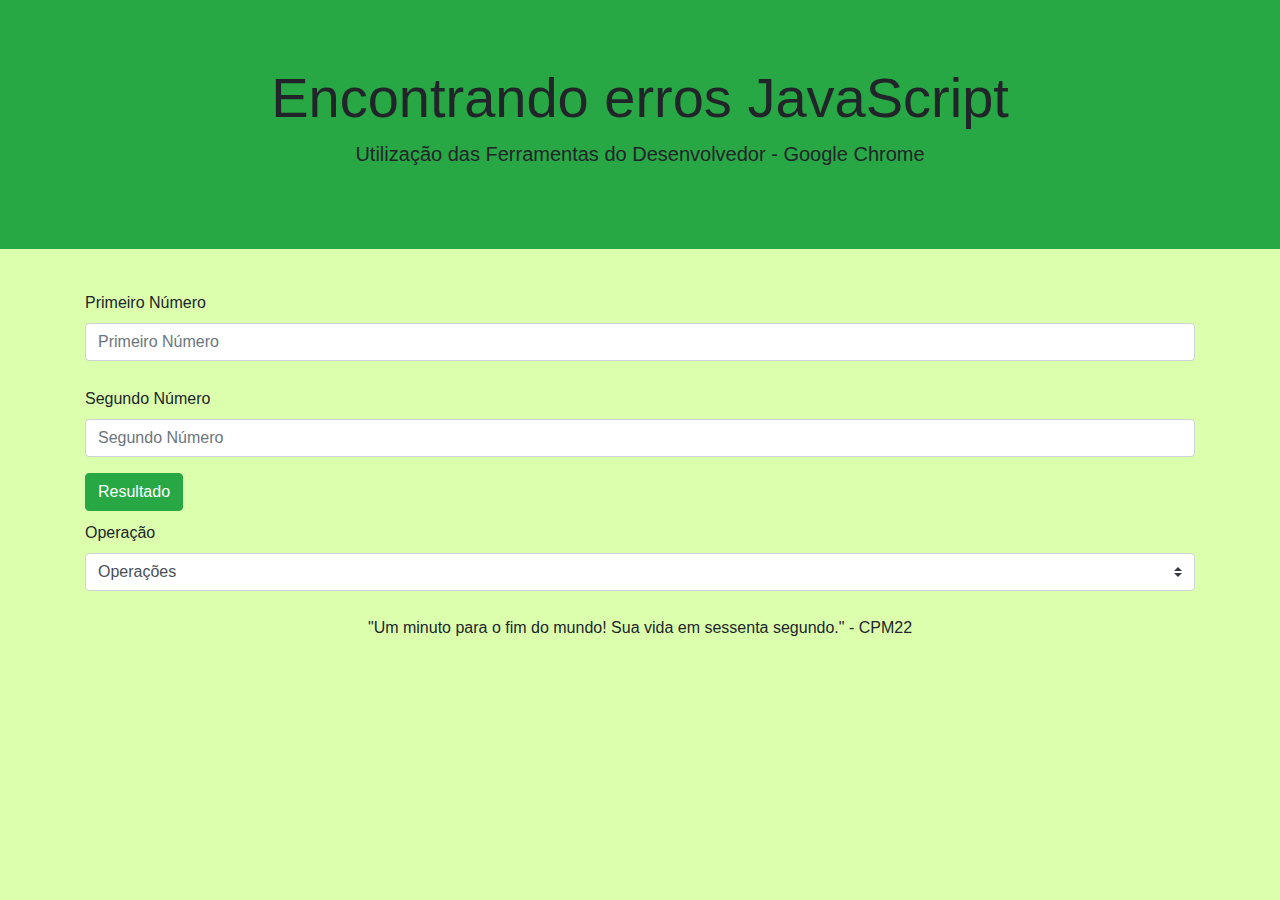
<file: calculadoraJS/aula03_debugger.html>
<!doctype html>
<html lang="pt-br">
  <head>
    <!-- Required meta tags -->
    <meta charset="utf-8">
    <meta name="viewport" content="width=device-width, initial-scale=1, shrink-to-fit=no">


    <title>Aula03 - Depuração de Código JS</title>
  </head>
  <body>
    
    <div class="jumbotron jumbotron-fluid text-center bg-success">
        <div class="container">
          <h1 class="display-4">Encontrando erros JavaScript</h1>
          <p class="lead">Utilização das Ferramentas do Desenvolvedor - Google Chrome</p>
        </div>
      </div>

      <main class="container">
      <div class="form-group">
        <label for="exampleInputEmail1">Primeiro Número</label>
        <input type="email" class="form-control" id="num1" placeholder="Primeiro Número">
      </div>

      <div class="form-group">
        <label for="exampleInputEmail1">Segundo Número</label>
        <input type="email" class="form-control" id="num2" placeholder="Segundo Número">
      </div>

      <button type="submit" class="btn btn-success" id="btnSomar">Resultado</button>

    <div class="form-group">  
        <label for="op">Operação</label>
    <select id="op" class="custom-select custom-select">
        <option selected>Operações</option>
        <option value="+">Soma</option>
        <option value="-">Subtração</option>
        <option value="/">Divisão</option>
        <option value="*">Multiplicação</option>
    </select>
    </div>

      <p class="resposta">
        "Um minuto para o fim do mundo!
         Sua vida em sessenta segundo."
                                - CPM22
      </p>

      </main>

    <!-- Optional JavaScript -->
    <!-- jQuery first, then Popper.js, then Bootstrap JS -->
    <script src="https://code.jquery.com/jquery-3.3.1.slim.min.js" integrity="sha384-q8i/X+965DzO0rT7abK41JStQIAqVgRVzpbzo5smXKp4YfRvH+8abtTE1Pi6jizo" crossorigin="anonymous"></script>
    <script src="https://cdnjs.cloudflare.com/ajax/libs/popper.js/1.14.7/umd/popper.min.js" integrity="sha384-UO2eT0CpHqdSJQ6hJty5KVphtPhzWj9WO1clHTMGa3JDZwrnQq4sF86dIHNDz0W1" crossorigin="anonymous"></script>
    <script src="https://stackpath.bootstrapcdn.com/bootstrap/4.3.1/js/bootstrap.min.js" integrity="sha384-JjSmVgyd0p3pXB1rRibZUAYoIIy6OrQ6VrjIEaFf/nJGzIxFDsf4x0xIM+B07jRM" crossorigin="anonymous"></script>

          <!-- Bootstrap CSS -->
    <link rel="stylesheet" href="https://stackpath.bootstrapcdn.com/bootstrap/4.3.1/css/bootstrap.min.css" integrity="sha384-ggOyR0iXCbMQv3Xipma34MD+dH/1fQ784/j6cY/iJTQUOhcWr7x9JvoRxT2MZw1T" crossorigin="anonymous">
    <link rel="stylesheet" href="css/estilo.css">
    <script src="js/debugger.js"></script>

  </body>
</html>
</file>
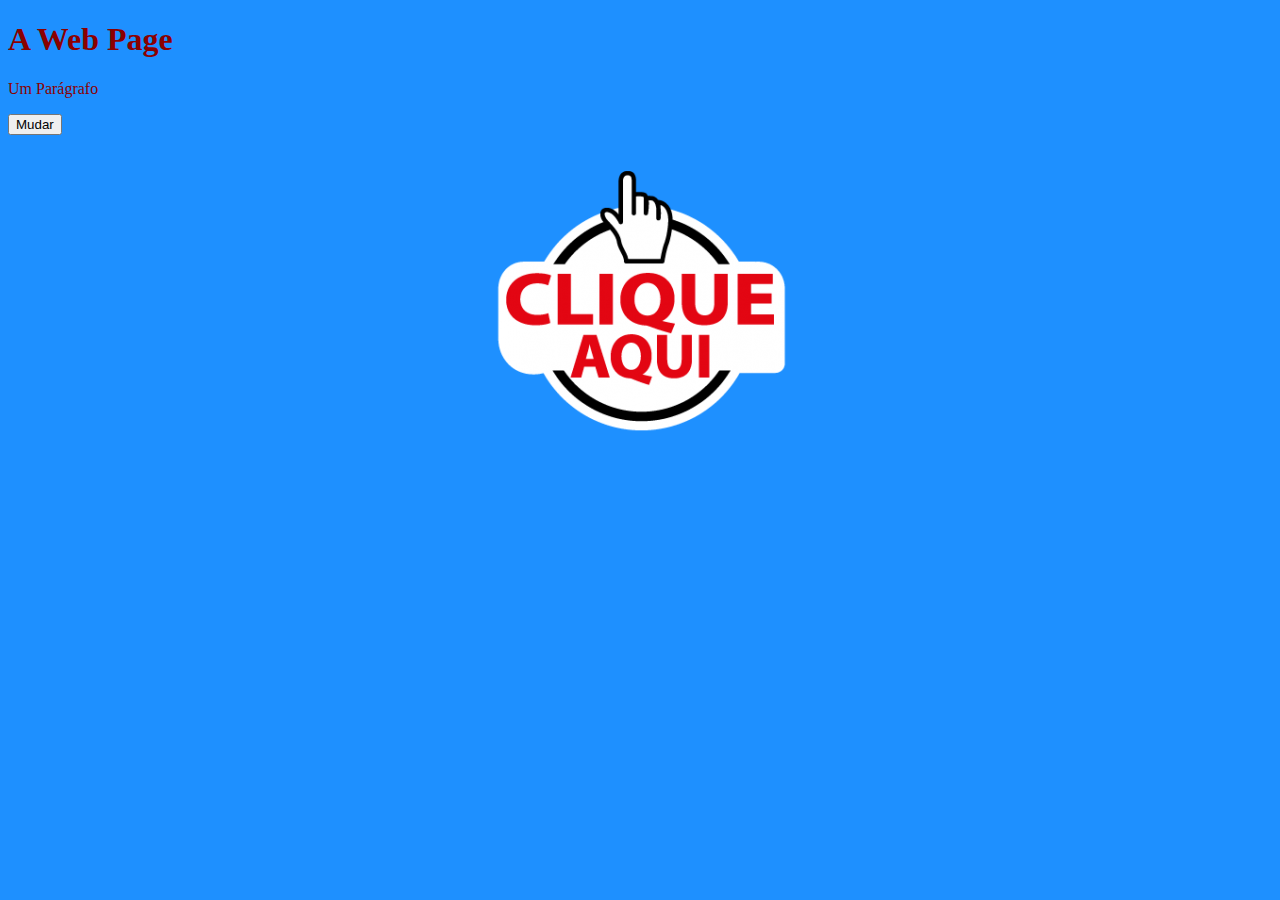
<file: calculadoraJS/tutorial_JS.html>
<!DOCTYPE html>
<html lang="en">
<head>
    <meta charset="UTF-8">
    <meta name="viewport" content="width=device-width, initial-scale=1.0">
    <meta http-equiv="X-UA-Compatible" content="ie=edge">
    <title>Tutorial W3Schools de JavaScript</title>
    <link rel="stylesheet" href="css/tutorial.css">
</head>
<body>
    <h1>A Web Page</h1>
    <p id="demo">Um Parágrafo</p>
    <button type="button" onclick="minhaFunção()">Mudar</button>

    <div id="divCentral">
        <h1 id="demo1"></h1>
        <h2 id="demo2"></h2>
    </div>
    <img src="imagens/cliqueAqui.png" onclick="minhaFunção2()" alt="Imagem Clique Aqui">

    <script src="js/meuJavascript.js"></script>
</body>
</html>
</file>
<file: css/estilo.css>
h1,h2{
	text-align: center;
}

p{
	text-align: justify;
	margin-left: 100px;
	margin-right: 100px;
}

p,h1,h2,h3{
	font-family: arial, sans-serif;
}

img{
	display:block;
	margin:0 auto;
	width: 500px;

}

.margentop{
	margin-top:180px;
}

.fundo{
	width: 100%;
      height: 490px;
      position: absolute;
      top:0px; left:0px;
      z-index:-1;
      opacity: 1;
      filter: blur(2px);
}

.titulo{
	font-size: 40px;
	margin-top:85px;
	color:white;
}

#icon{
	width: 50px;
	position: absolute;
	left:4px;
	top:4px;
}

#ladoicon{
	font-size:24px;
	font-weight: bold;
	position: absolute;
	left:-30px;
	top:-6px;
	color:white;
}

h2{
	font-size: 35px;
	color: rgb(137, 166, 214);
}

.img1{
	margin-top:50px;
	margin-bottom: 50px;
}

iframe{
	display: block;
	margin:0 auto;
	margin-top:50px;
}
</file>
<file: bricks/style.css>
html, body {
  margin: 0;
  padding: 0;
}
canvas {
  display: block;
  position: absolute;
  top: 0;
}

main {
  position: absolute;
  top: 420px;
}
</file>
<file: freeway/style.css>
html, body {
  margin: 0;
  padding: 0;
}
canvas {
  display: block;
}
</file>
<file: pong/style.css>
html, body {
  margin: 0;
  padding: 0;
}
canvas {
  display: block;
  margin: 0 auto;
}
</file>
<file: aulaJS/estilo.css>
body{
    background-color: rgb(220, 255, 174);
}

.resposta{
    margin: 20px;
    padding: 5px;
    text-align: center;
}

.errada{/* Vermelho e Amarelo */
    background-color: yellow;
    border: 2px dotted orange;
    outline: 2px dashed red;
    color: red;
}

.correta{/* Verde e Azul */
    background-color: lightgreen;
    border: 2px dotted green;
    outline: 2px dashed darkgreen;
    color: blue;
}
</file>
<file: calculadoraJS/css/estilo.css>
body{
    background-color: rgb(220, 255, 174);
}

.resposta{
    margin: 20px;
    padding: 5px;
    text-align: center;
}

.errada{/* Vermelho e Amarelo */
    background-color: yellow;
    border: 2px dotted orange;
    outline: 2px dashed red;
    color: red;
}

.correta{/* Verde e Azul */
    background-color: lightgreen;
    border: 2px dotted green;
    outline: 2px dashed darkgreen;
    color: blue;
}

label{
    margin-top: 10px;
}
</file>
<file: calculadoraJS/css/tutorial.css>
body{
    background-color: dodgerblue;
    color: darkred;
}

img{
    display: block;
    margin: 0 auto;
}

#divCentral{
    display: block;
    margin: 0 auto;
    margin-top: 20px;
    width: 325px;
}
</file>
